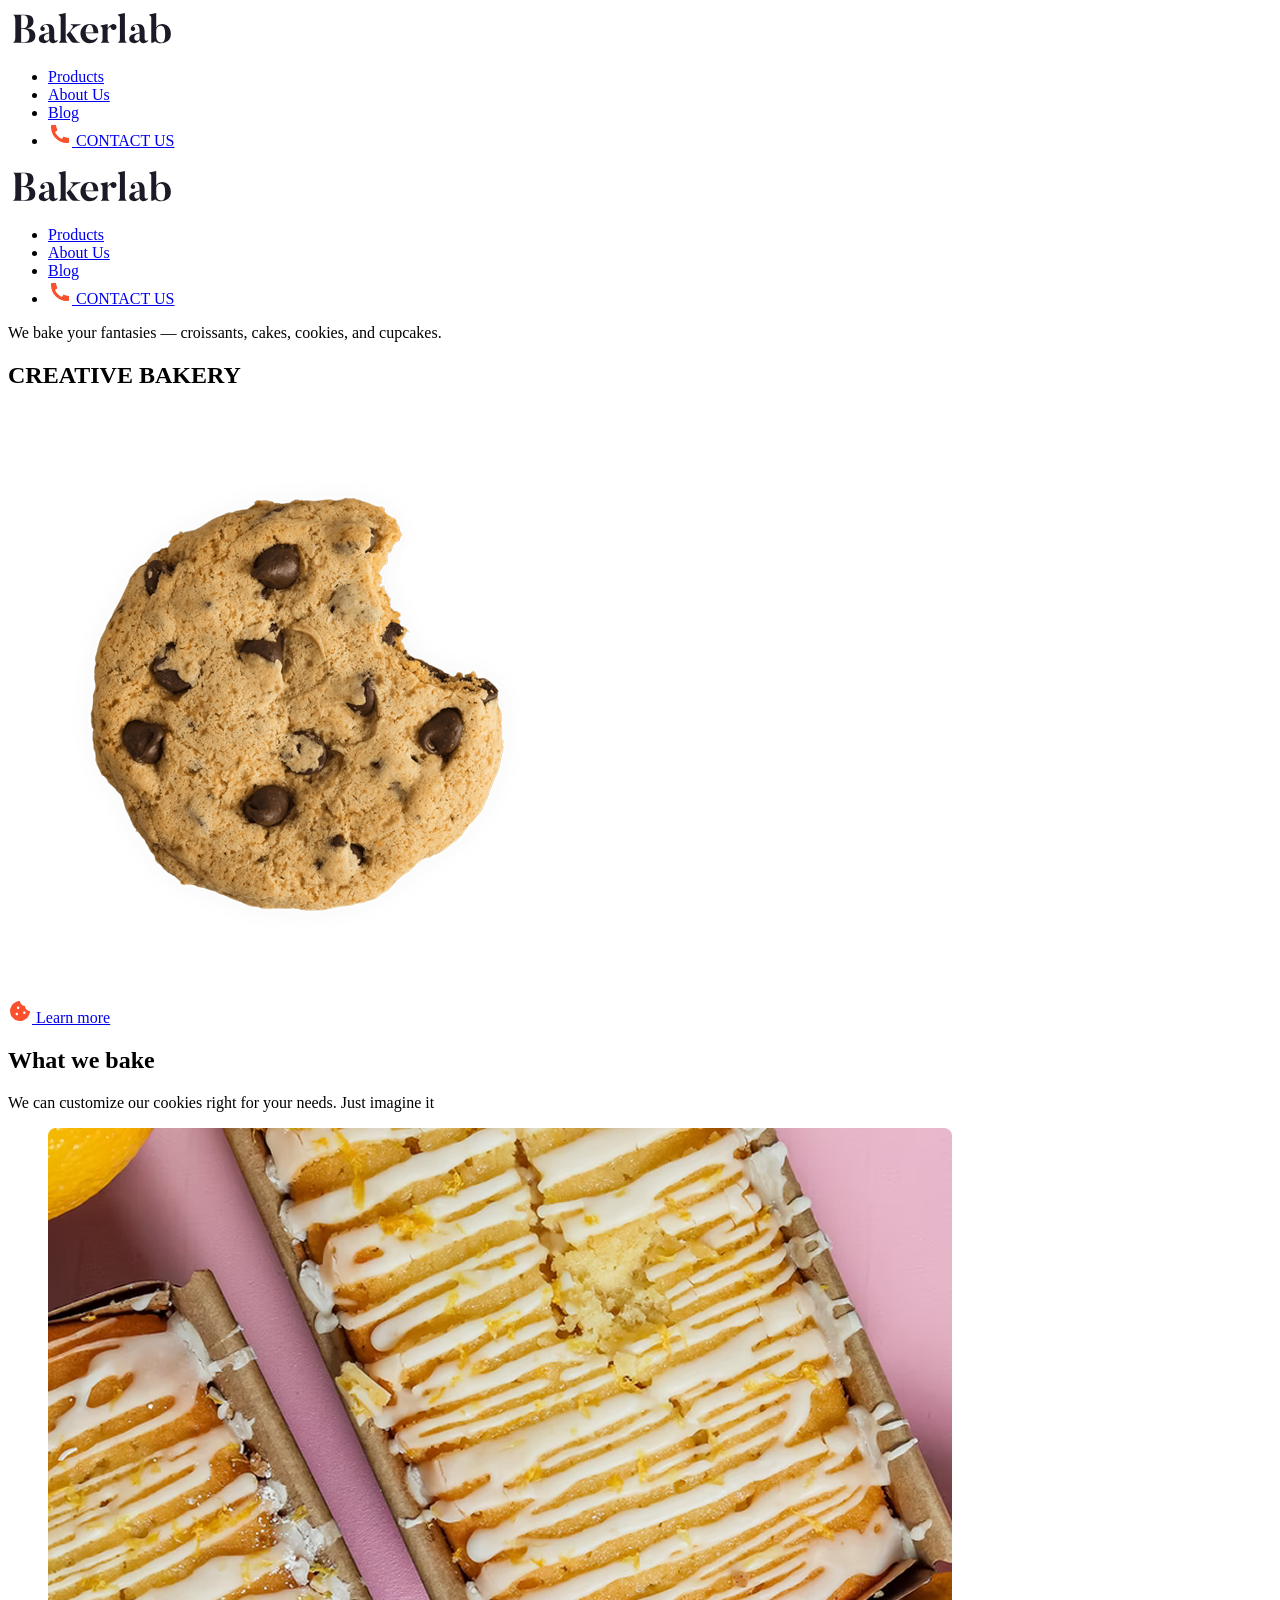
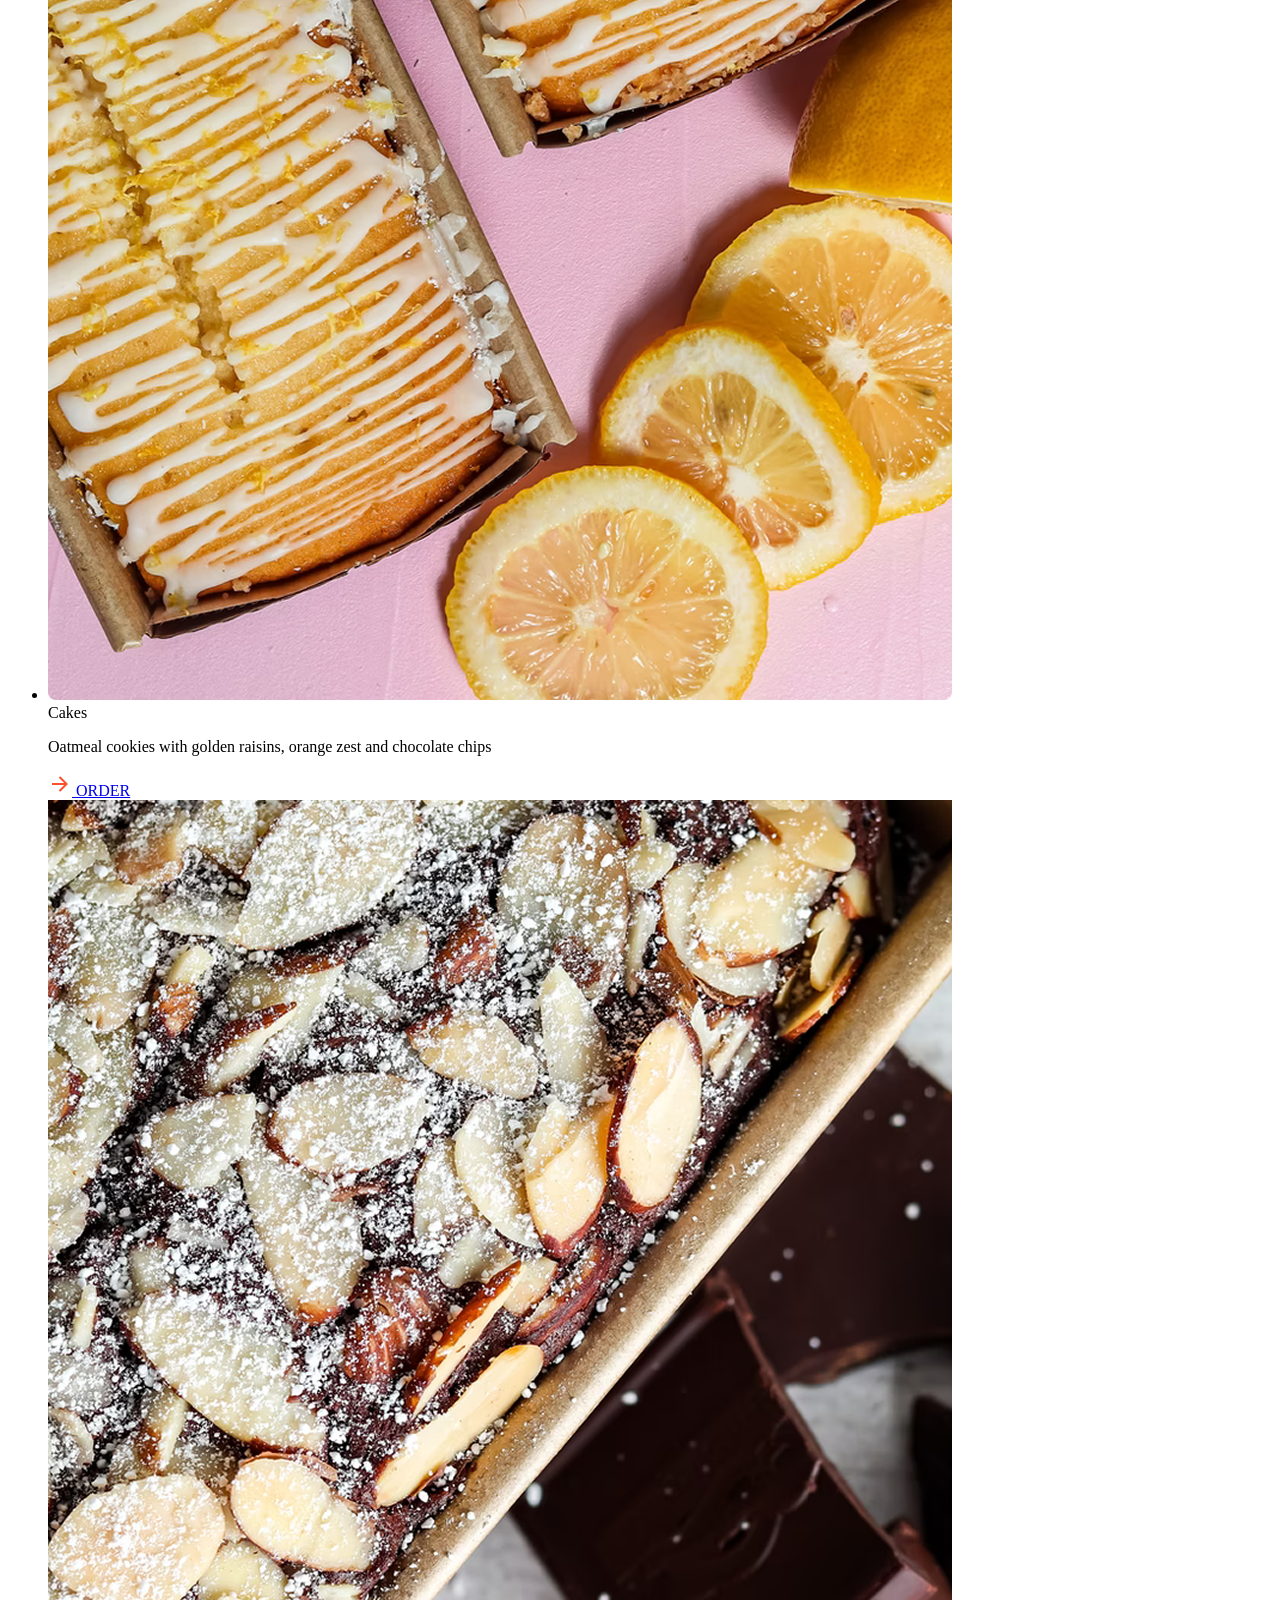
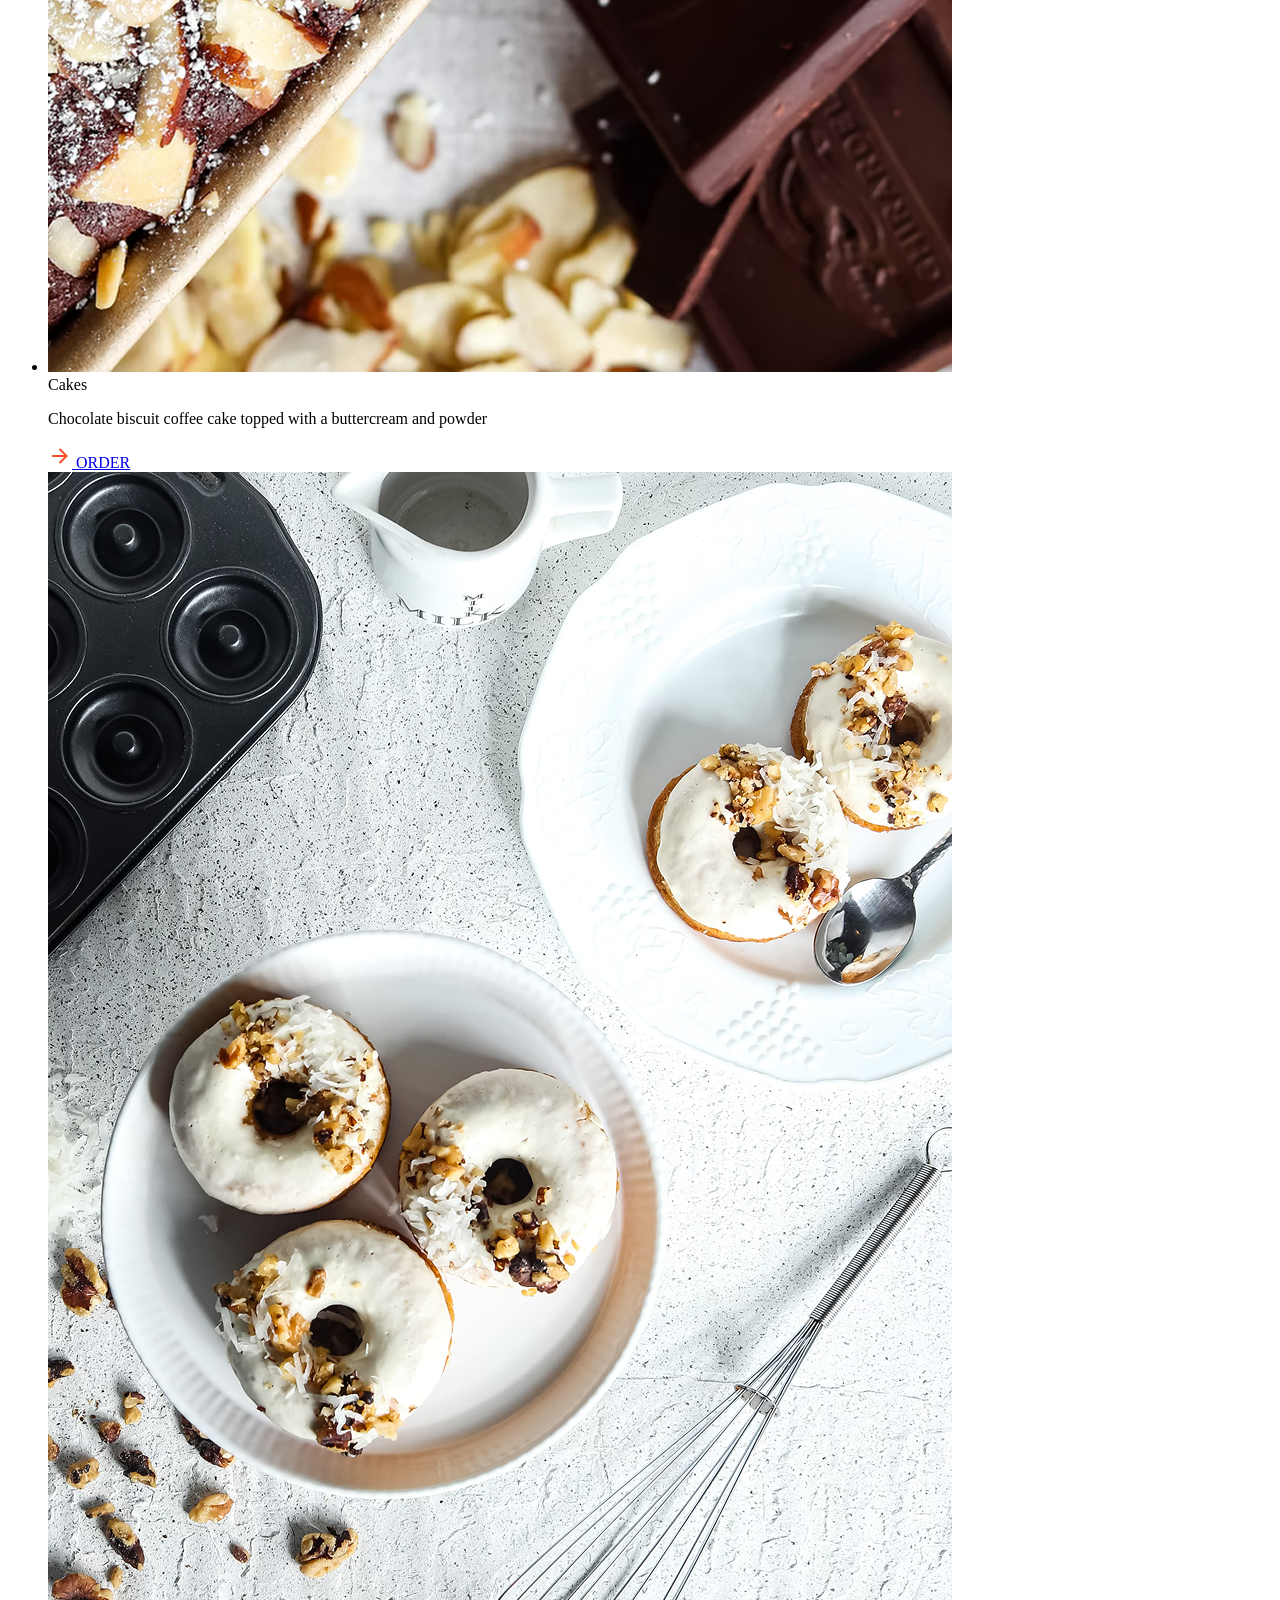
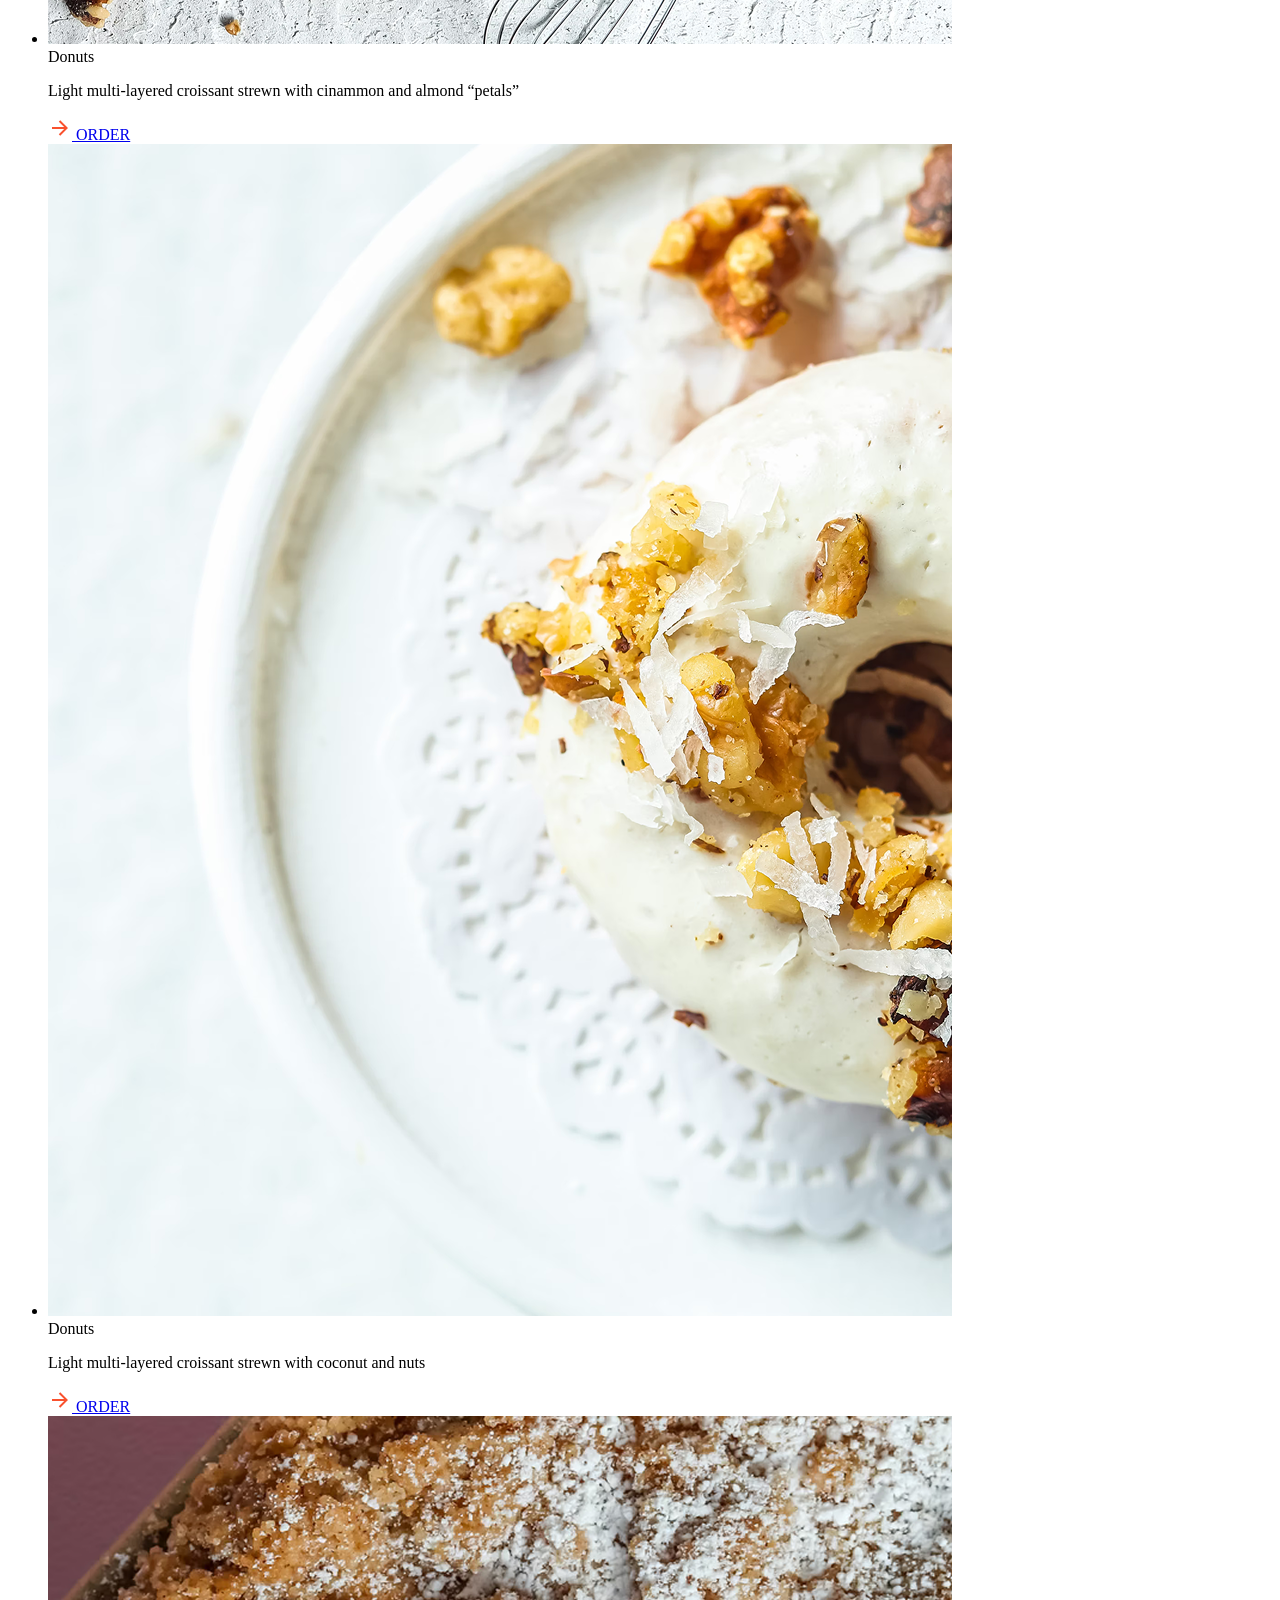
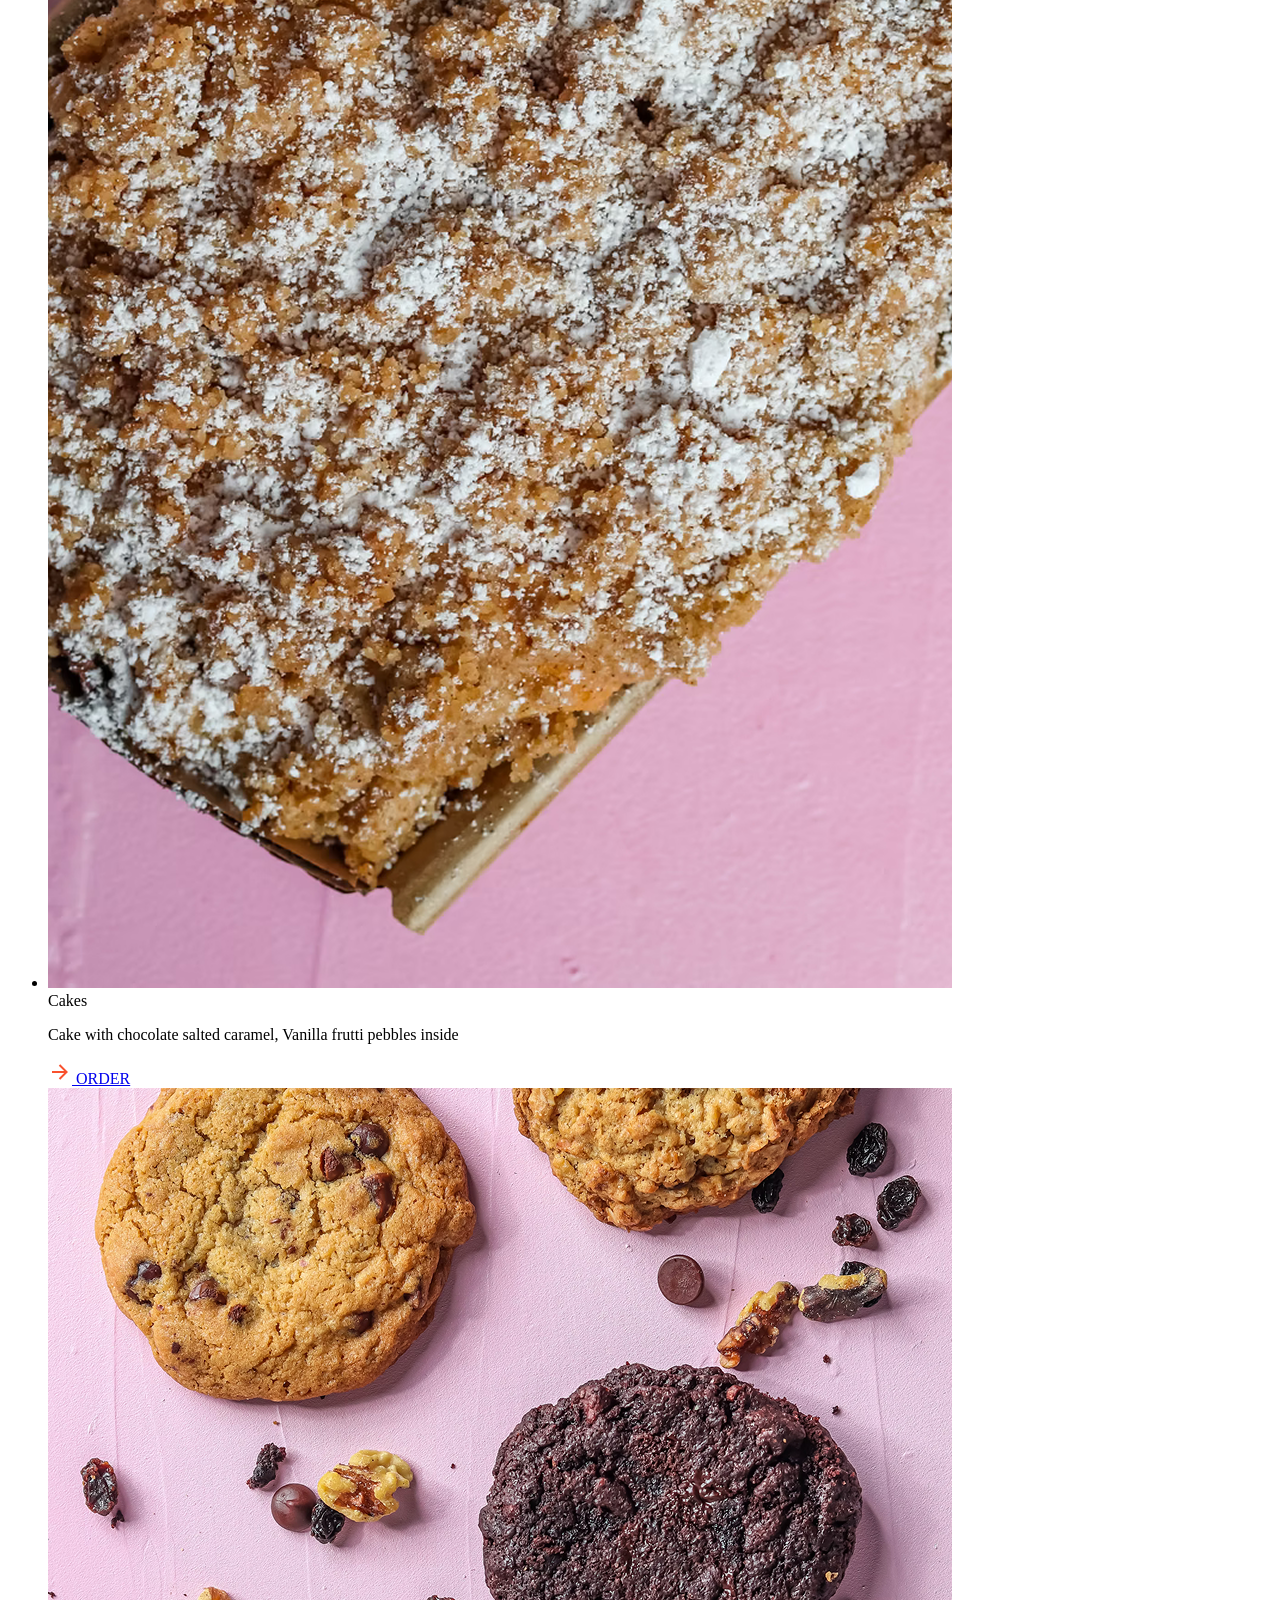
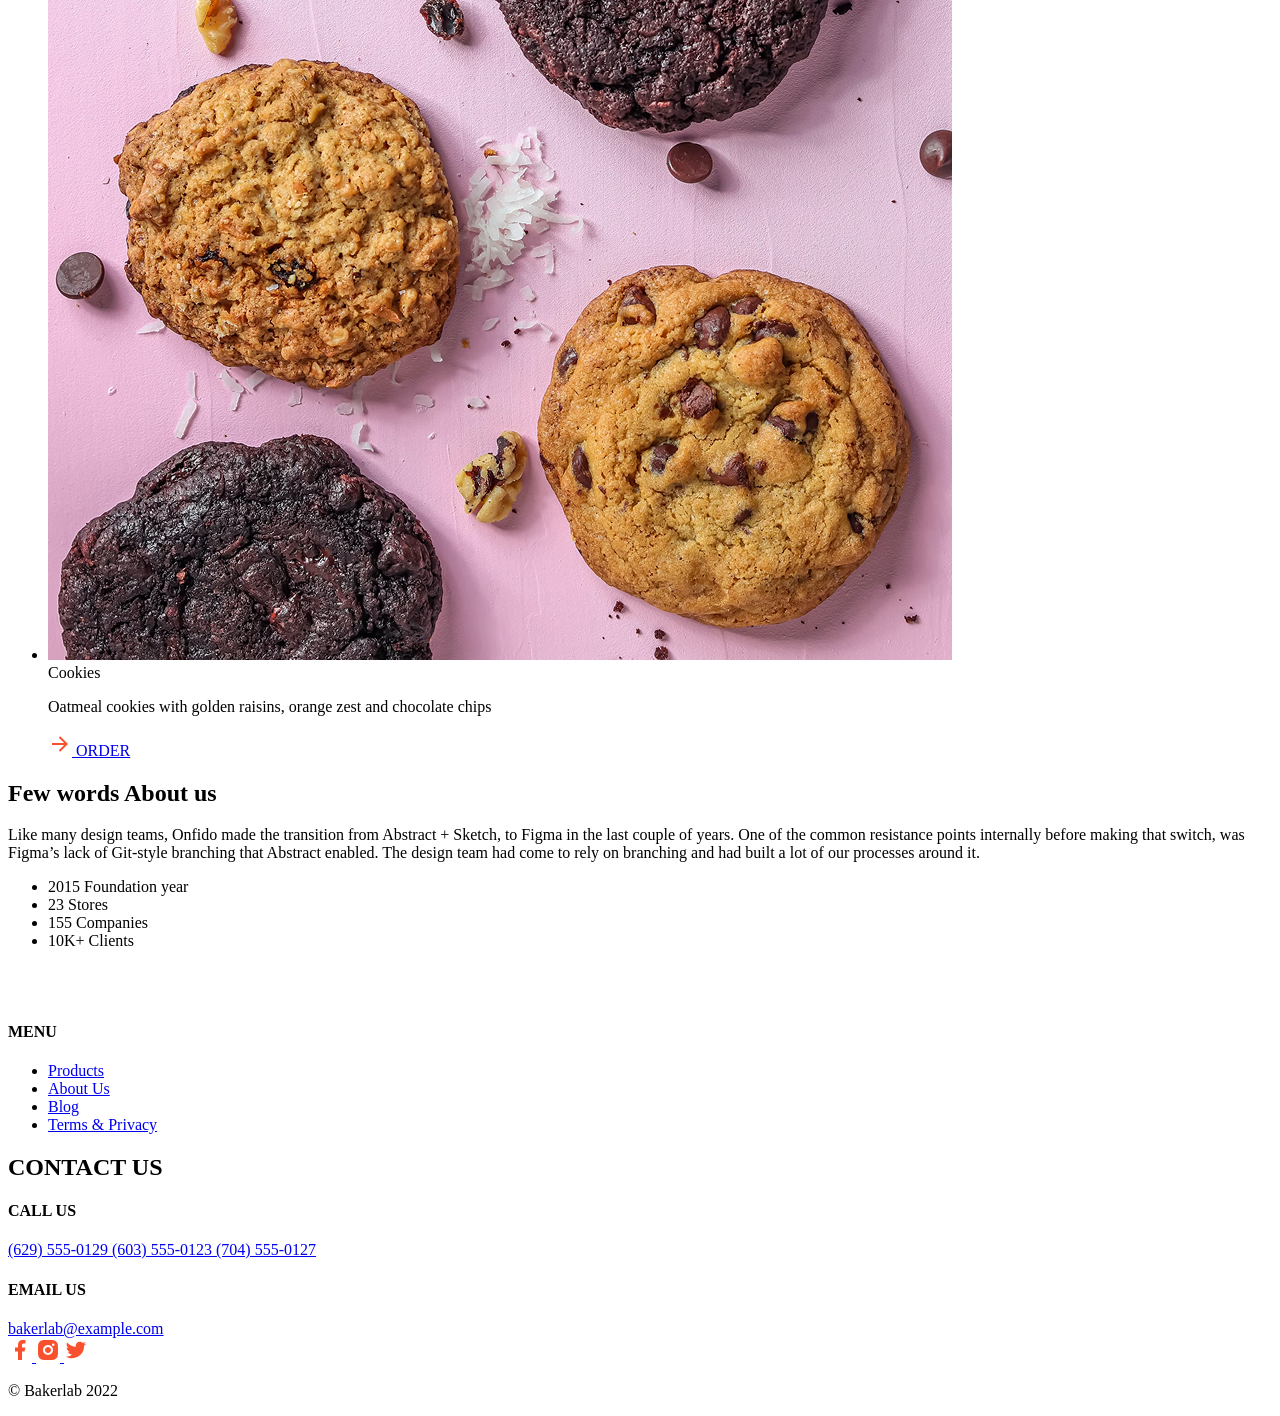
<file: src/index.html>
<!doctype html>
<html lang="en">
  <head>
    <meta charset="UTF-8" />
    <meta
      name="viewport"
      content="width=device-width, initial-scale=1.0"
    />
    <title>Creative Bakery</title>

    <link
      rel="icon"
      href="./icons/Favicon.png"
    />
    <link
      rel="preconnect"
      href="https://fonts.googleapis.com"
    />
    <link
      rel="preconnect"
      href="https://fonts.gstatic.com"
      crossorigin="anonymous"
    />
    <link
      href="https://fonts.googleapis.com/css2?family=Inter:ital,opsz,wght@0,14..32,100..900&display=swap"
      rel="stylesheet"
    />
    <link
      rel="stylesheet"
      href="./styles/main.scss"
    />
  </head>
  <body class="page__body">
    <header class="header">
      <div class="container">
        <div class="header__content">
          <nav class="top-bar">
            <a
              href="#"
              class="top-bar__logo-link"
            >
              <img
                src="./icons/Logo.svg"
                alt="Logo"
                class="top-bar__logo"
              />
            </a>
            <div class="top-bar__menu">
              <ul class="top-bar__nav-list">
                <li class="top-bar__nav-item">
                  <a
                    class="top-bar__link"
                    href="#products"
                  >
                    Products
                  </a>
                </li>
                <li class="top-bar__nav-item">
                  <a
                    class="top-bar__link"
                    href="#about-us"
                  >
                    About Us
                  </a>
                </li>
                <li class="top-bar__nav-item">
                  <a
                    class="top-bar__link"
                    href="#footer"
                  >
                    Blog
                  </a>
                </li>
                <li class="top-bar__nav-item">
                  <a
                    href="#footer"
                    class="top-bar__link top-bar__link--contact"
                  >
                    <img
                      src="./icons/Icon-phone.svg"
                      alt="phone-logo"
                    />
                    <span>CONTACT US</span>
                  </a>
                </li>
              </ul>
            </div>
            <a
              class="top-bar__icon"
              id="open-menu-btn"
            ></a>
          </nav>
        </div>
      </div>
    </header>

    <aside
      class="menu"
      id="mobile-menu"
    >
      <div class="menu__container">
        <div class="top-bar menu__top">
          <a
            href="#"
            class="top-bar__logo-link"
          >
            <img
              src="./icons/Logo.svg"
              alt="Logo"
              class="top-bar__logo"
            />
          </a>
          <a
            class="top-bar__icon top-bar__icon--close"
            id="close-menu-btn"
          ></a>
        </div>

        <div class="menu__bottom">
          <nav class="menu__nav">
            <ul class="menu__nav-list">
              <li class="menu__nav-item">
                <a
                  href="#products"
                  class="menu__link"
                >
                  Products
                </a>
              </li>
              <li class="menu__nav-item">
                <a
                  href="#about-us"
                  class="menu__link"
                >
                  About Us
                </a>
              </li>
              <li class="menu__nav-item">
                <a
                  href="#footer"
                  class="menu__link"
                >
                  Blog
                </a>
              </li>
              <li class="menu__nav-item">
                <a
                  href="#footer"
                  class="menu__link menu__link--contact"
                >
                  <img
                    src="./icons/Icon-phone.svg"
                    alt="phone-logo"
                  />
                  <span>CONTACT US</span>
                </a>
              </li>
            </ul>
          </nav>
        </div>
      </div>
    </aside>

    <main class="main">
      <div class="main__container">
        <section class="hero">
          <div class="hero__container">
            <p class="hero__text">
              We bake your fantasies — croissants, cakes, cookies, and cupcakes.
            </p>

            <h1 class="hero__title">CREATIVE BAKERY</h1>

            <div class="hero__image-wrapper">
              <img
                src="./images/Cookie.png"
                alt="main-Img"
                class="hero__image"
              />
            </div>

            <a
              href="#about-us"
              class="hero__button button"
            >
              <img
                src="./icons/Icon-cookie.svg"
                alt="icon-cookie"
                class="button__icon"
              />
              <span class="button__text">Learn more</span>
            </a>
          </div>
        </section>

        <section
          class="products"
          id="products"
        >
          <div class="products__container">
            <h2 class="products__title">What we bake</h2>
            <p class="products__text">
              We can customize our cookies right for your needs. Just imagine it
            </p>

            <ul class="products__list">
              <li class="product__item">
                <article class="product-card">
                  <div class="product-card__wrapper">
                    <img
                      src="./images/photo-product-01.png"
                      alt="card-image"
                      class="product-card__image"
                    />
                  </div>
                  <span class="product-card__category">Cakes</span>
                  <p class="product-card__description">
                    Oatmeal cookies with golden raisins, orange zest and
                    chocolate chips
                  </p>
                  <a
                    href="#footer"
                    class="product-card__button"
                  >
                    <div class="button__container">
                      <img
                        src="./icons/Icon-arrow.svg"
                        alt="arrow"
                        class="button__icon"
                      />
                      <span class="button__text">ORDER</span>
                    </div>
                  </a>
                </article>
              </li>

              <li class="product__item">
                <article class="product-card">
                  <div class="product-card__wrapper">
                    <img
                      src="./images/photo-product-06.png"
                      alt="card-image"
                      class="product-card__image"
                    />
                  </div>
                  <span class="product-card__category">Cakes</span>
                  <p class="product-card__description">
                    Chocolate biscuit coffee cake topped with a buttercream and
                    powder
                  </p>
                  <a
                    href="#"
                    class="product-card__button"
                  >
                    <div class="button__container">
                      <img
                        src="./icons/Icon-arrow.svg"
                        alt="arrow"
                        class="button__icon"
                      />
                      <span class="button__text">ORDER</span>
                    </div>
                  </a>
                </article>
              </li>

              <li class="product__item product__item--end">
                <article class="product-card">
                  <div class="product-card__wrapper">
                    <img
                      src="./images/photo-product-05.png"
                      alt="card-image"
                      class="product-card__image"
                    />
                  </div>
                  <span class="product-card__category">Donuts</span>
                  <p class="product-card__description">
                    Light multi-layered croissant strewn with cinammon and
                    almond “petals”
                  </p>
                  <a
                    href="#footer"
                    class="product-card__button"
                  >
                    <div class="button__container">
                      <img
                        src="./icons/Icon-arrow.svg"
                        alt="arrow"
                        class="button__icon"
                      />
                      <span class="button__text">ORDER</span>
                    </div>
                  </a>
                </article>
              </li>

              <li class="product__item">
                <article class="product-card">
                  <div class="product-card__wrapper">
                    <img
                      src="./images/photo-product-04.png"
                      alt="card-image"
                      class="product-card__image"
                    />
                  </div>
                  <span class="product-card__category">Donuts</span>
                  <p class="product-card__description">
                    Light multi-layered croissant strewn with coconut and nuts
                  </p>
                  <a
                    href="#footer"
                    class="product-card__button"
                  >
                    <div class="button__container">
                      <img
                        src="./icons/Icon-arrow.svg"
                        alt="arrow"
                        class="button__icon"
                      />
                      <span class="button__text">ORDER</span>
                    </div>
                  </a>
                </article>
              </li>

              <li class="product__item">
                <article class="product-card">
                  <div class="product-card__wrapper">
                    <img
                      src="./images/photo-product-03.png"
                      alt="card-image"
                      class="product-card__image"
                    />
                  </div>
                  <span class="product-card__category">Cakes</span>
                  <p class="product-card__description">
                    Cake with chocolate salted caramel, Vanilla frutti pebbles
                    inside
                  </p>
                  <a
                    href="#footer"
                    class="product-card__button"
                  >
                    <div class="button__container">
                      <img
                        src="./icons/Icon-arrow.svg"
                        alt="arrow"
                        class="button__icon"
                      />
                      <span class="button__text">ORDER</span>
                    </div>
                  </a>
                </article>
              </li>

              <li class="product__item">
                <article class="product-card">
                  <div class="product-card__wrapper">
                    <img
                      src="./images/photo-product-02.png"
                      alt="card-image"
                      class="product-card__image"
                    />
                  </div>
                  <span class="product-card__category">Cookies</span>
                  <p class="product-card__description">
                    Oatmeal cookies with golden raisins, orange zest and
                    chocolate chips
                  </p>
                  <a
                    href="#footer"
                    class="product-card__button"
                  >
                    <div class="button__container">
                      <img
                        src="./icons/Icon-arrow.svg"
                        alt="arrow"
                        class="button__icon"
                      />
                      <span class="button__text">ORDER</span>
                    </div>
                  </a>
                </article>
              </li>
            </ul>
          </div>
        </section>

        <section
          class="about-us"
          id="about-us"
        >
          <div class="about-us__container">
            <h2 class="about-us__title">Few words About us</h2>
            <p class="about-us__description">
              Like many design teams, Onfido made the transition from Abstract +
              Sketch, to Figma in the last couple of years. One of the common
              resistance points internally before making that switch, was
              Figma’s lack of Git-style branching that Abstract enabled. The
              design team had come to rely on branching and had built a lot of
              our processes around it.
            </p>

            <ul class="about-us__list">
              <li class="about-us__item statistic">
                <span class="statistic__number">2015</span>
                <span class="statistic__label">Foundation year</span>
              </li>
              <li class="about-us__item statistic">
                <span class="statistic__number">23</span>
                <span class="statistic__label">Stores</span>
              </li>
              <li class="about-us__item statistic">
                <span class="statistic__number">155</span>
                <span class="statistic__label">Companies</span>
              </li>
              <li class="about-us__item statistic">
                <span class="statistic__number">10K+</span>
                <span class="statistic__label">Clients</span>
              </li>
            </ul>
          </div>
        </section>
      </div>
    </main>

    <footer
      class="footer"
      id="footer"
    >
      <div class="footer__container">
        <div class="footer__inner">
          <div class="footer__nav">
            <a
              href="#"
              class="footer__logo-link"
            >
              <img
                src="./icons/Bakerlab.svg"
                alt="Logo"
                class="footer__logo"
              />
            </a>

            <nav class="footer__menu">
              <h4 class="footer__label">MENU</h4>
              <ul class="footer__list">
                <li>
                  <a
                    href="#products"
                    class="footer__link"
                  >
                    Products
                  </a>
                </li>
                <li>
                  <a
                    href="#about-us"
                    class="footer__link"
                  >
                    About Us
                  </a>
                </li>
                <li>
                  <a
                    href="#footer"
                    class="footer__link"
                  >
                    Blog
                  </a>
                </li>
                <li>
                  <a
                    href="#"
                    class="footer__link"
                  >
                    Terms & Privacy
                  </a>
                </li>
              </ul>
            </nav>
          </div>
        </div>

        <div class="footer__contacts">
          <h2 class="footer__title">CONTACT US</h2>

          <div class="footer__contact-container">
            <div class="footer__contact-group">
              <h4 class="footer__label">CALL US</h4>
              <a
                href="tel:6295550129"
                class="footer__link"
              >
                (629) 555-0129
              </a>
              <a
                href="tel:6035550123"
                class="footer__link"
              >
                (603) 555-0123
              </a>
              <a
                href="tel:7045550127"
                class="footer__link"
              >
                (704) 555-0127
              </a>
            </div>

            <div class="footer__contact-group">
              <h4 class="footer__label">EMAIL US</h4>
              <a
                href="mailto:bakerlab@example.com"
                class="footer__link"
              >
                bakerlab@example.com
              </a>
            </div>
          </div>
        </div>

        <div class="footer__socials social">
          <a
            href="https://www.facebook.com/"
            class="social__link"
            target="_blank"
          >
            <img
              src="./icons/Icon-facebook.svg"
              alt="facebook"
              class="social__icon"
            />
          </a>

          <a
            href="https://www.instagram.com/"
            class="social__link"
            target="_blank"
          >
            <img
              src="./icons/Icon-instagram.svg"
              alt="instagram"
              class="social__icon"
            />
          </a>

          <a
            href="https://x.com/"
            class="social__link"
            target="_blank"
          >
            <img
              src="./icons/Icon-twitter.svg"
              alt="twitter"
              class="social__icon"
            />
          </a>
        </div>

        <p class="footer__copy">© Bakerlab 2022</p>
      </div>
    </footer>

    <script>
      const menu = document.querySelector('#mobile-menu');
      const openBtn = document.querySelector('#open-menu-btn');
      const closeBtn = document.querySelector('#close-menu-btn');
      const menuLinks = document.querySelectorAll('.menu__link');

      openBtn.addEventListener('click', () => {
        menu.classList.add('menu--is-open');
        document.body.style.overflow = 'hidden';
      });

      closeBtn.addEventListener('click', () => {
        menu.classList.remove('menu--is-open');
        document.body.style.overflow = '';
      });

      menuLinks.forEach((link) => {
        link.addEventListener('click', () => {
          menu.classList.remove('menu--is-open');
          document.body.style.overflow = '';
        });
      });
    </script>
  </body>
</html>
</file>
